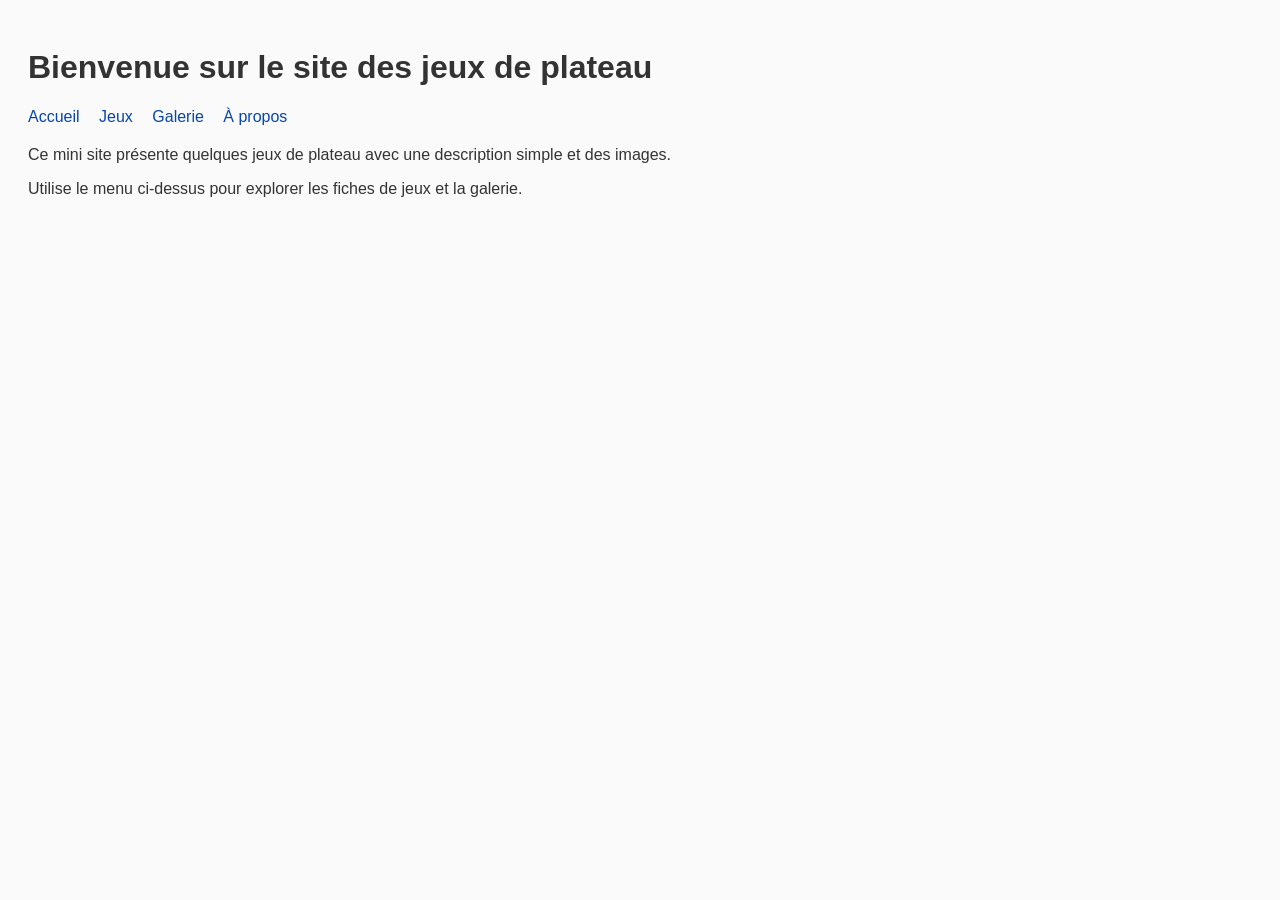
<file: index.html>
<!DOCTYPE html>
<html lang="fr">
<head>
  <meta charset="UTF-8">
  <title>Mini site - Jeux de plateau</title>
  <link rel="stylesheet" href="css/style.css">
</head>
<body>
  <h1>Bienvenue sur le site des jeux de plateau</h1>

  <ul class="menu">
    <li><a href="index.html">Accueil</a></li>
    <li><a href="jeux.html">Jeux</a></li>
    <li><a href="galerie.html">Galerie</a></li>
    <li><a href="apropos.html">À propos</a></li>
  </ul>

  <p>Ce mini site présente quelques jeux de plateau avec une description simple et des images.</p>
  <p>Utilise le menu ci-dessus pour explorer les fiches de jeux et la galerie.</p>
</body>
</html>
</file>
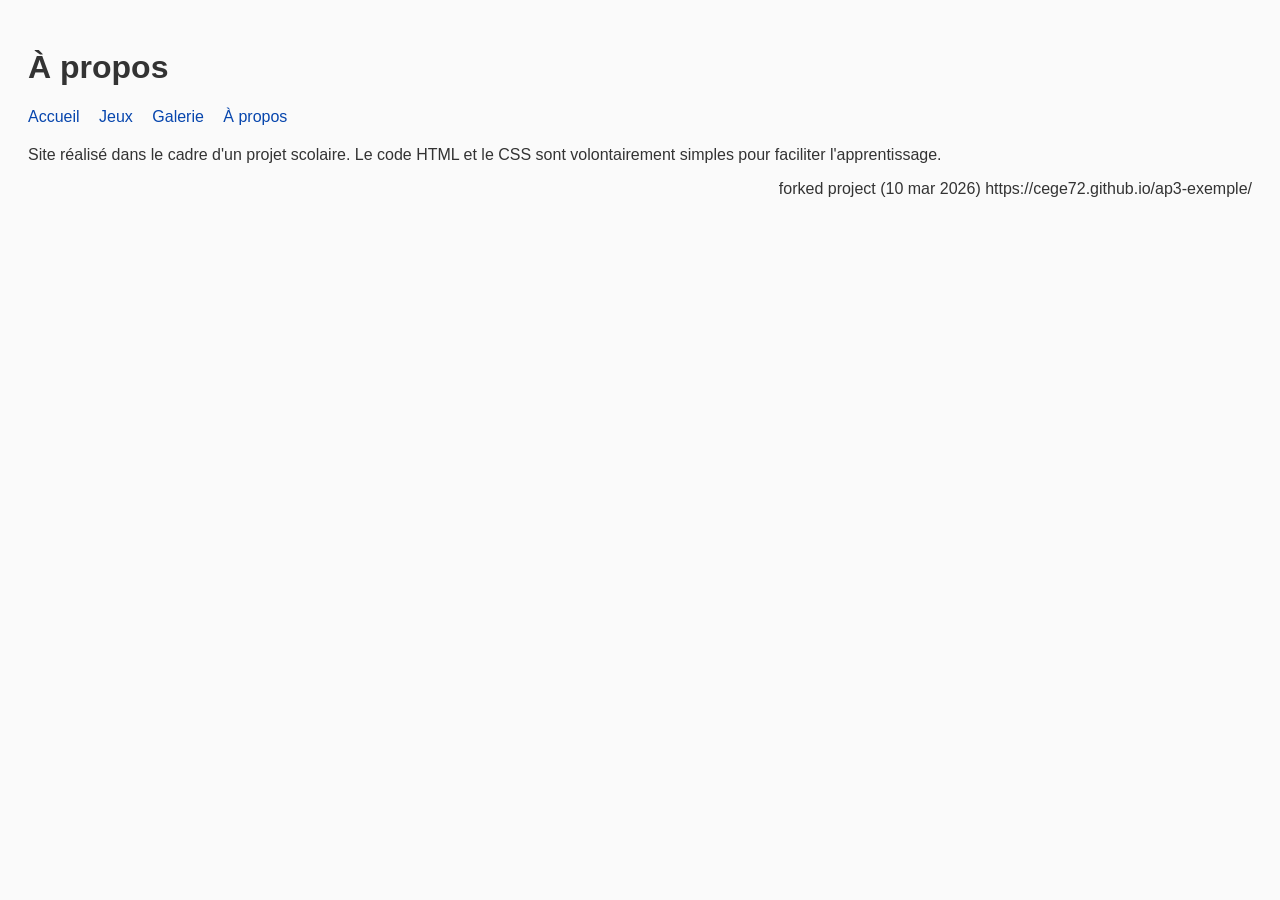
<file: apropos.html>
<!DOCTYPE html>
<html lang="fr">
<head>
  <meta charset="UTF-8">
  <title>À propos</title>
  <link rel="stylesheet" href="css/style.css">
</head>
<body>
  <h1>À propos</h1>

  <ul class="menu">
    <li><a href="index.html">Accueil</a></li>
    <li><a href="jeux.html">Jeux</a></li>
    <li><a href="galerie.html">Galerie</a></li>
    <li><a href="apropos.html">À propos</a></li>
  </ul>

  <p>Site réalisé dans le cadre d'un projet scolaire. Le code HTML et le CSS sont volontairement simples pour faciliter l'apprentissage.</p>
  <p align="right">forked project (10 mar 2026) https://cege72.github.io/ap3-exemple/</p>
</body>
</html>
</file>
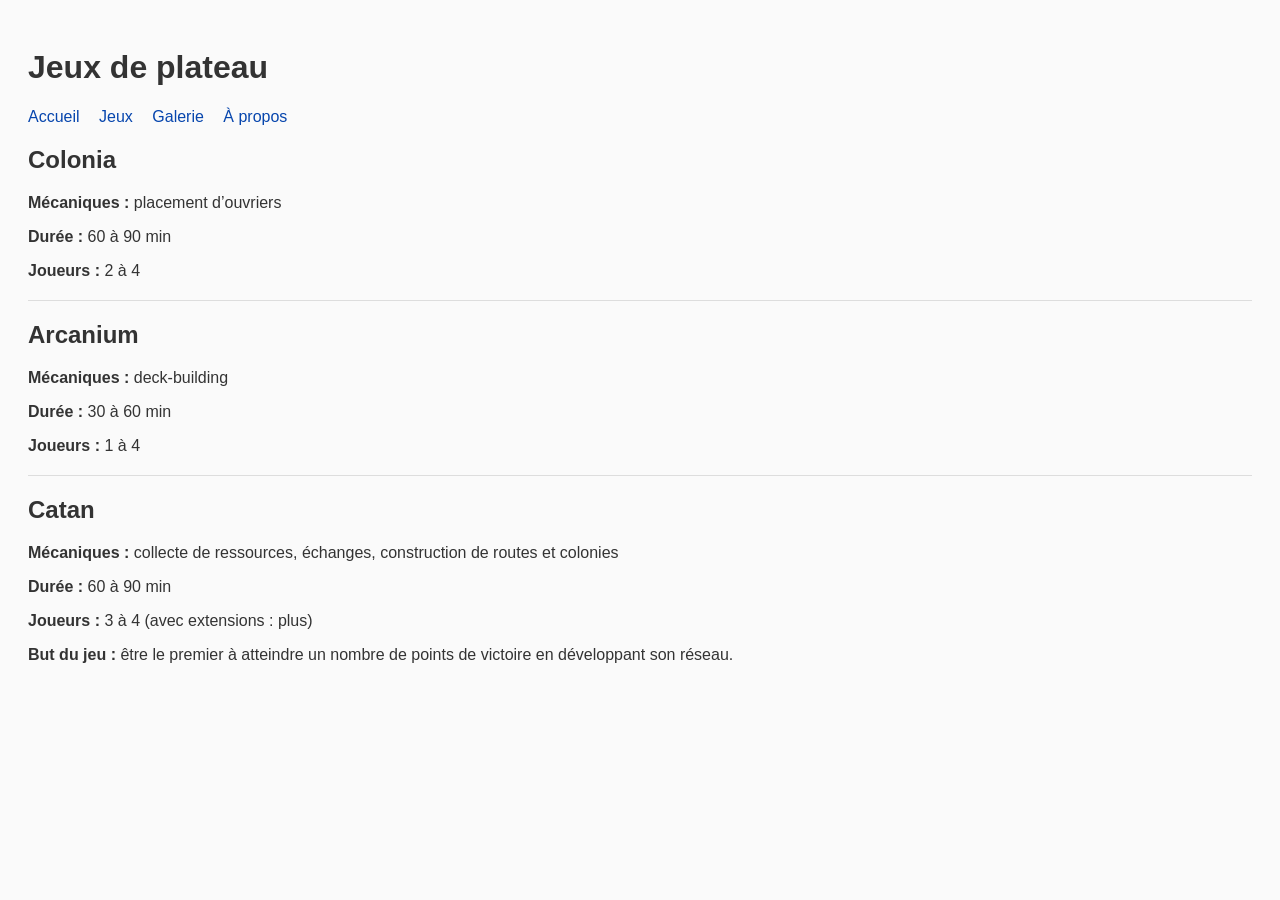
<file: jeux.html>
<!DOCTYPE html>
<html lang="fr">
<head>
  <meta charset="UTF-8">
  <title>Jeux de plateau</title>
  <link rel="stylesheet" href="css/style.css">
</head>
<body>
  <h1>Jeux de plateau</h1>

  <ul class="menu">
    <li><a href="index.html">Accueil</a></li>
    <li><a href="jeux.html">Jeux</a></li>
    <li><a href="galerie.html">Galerie</a></li>
    <li><a href="apropos.html">À propos</a></li>
  </ul>

  <h2>Colonia</h2>
  <p><strong>Mécaniques :</strong> placement d’ouvriers</p>
  <p><strong>Durée :</strong> 60 à 90 min</p>
  <p><strong>Joueurs :</strong> 2 à 4</p>

  <hr>

  <h2>Arcanium</h2>
  <p><strong>Mécaniques :</strong> deck-building</p>
  <p><strong>Durée :</strong> 30 à 60 min</p>
  <p><strong>Joueurs :</strong> 1 à 4</p>

  <hr>

  <h2>Catan</h2>
  <p><strong>Mécaniques :</strong> collecte de ressources, échanges, construction de routes et colonies</p>
  <p><strong>Durée :</strong> 60 à 90 min</p>
  <p><strong>Joueurs :</strong> 3 à 4 (avec extensions : plus)</p>
  <p><strong>But du jeu :</strong> être le premier à atteindre un nombre de points de victoire en développant son réseau.</p>

</body>
</html>
</file>
<file: css/style.css>
body {
  font-family: Arial, sans-serif;
  background-color: #fafafa;
  padding: 20px;
  color: #333;
}

h1, h2 { color: #333; }

.menu { list-style: none; padding: 0; margin: 0 0 20px 0; }
.menu li { display: inline; margin-right: 15px; }
.menu a { color: #0645ad; text-decoration: none; }
.menu a:hover { text-decoration: underline; }

img.photo { width: 220px; border: 1px solid #ccc; margin-right: 10px; }
hr { border: 0; border-top: 1px solid #ddd; margin: 20px 0; }
</file>
